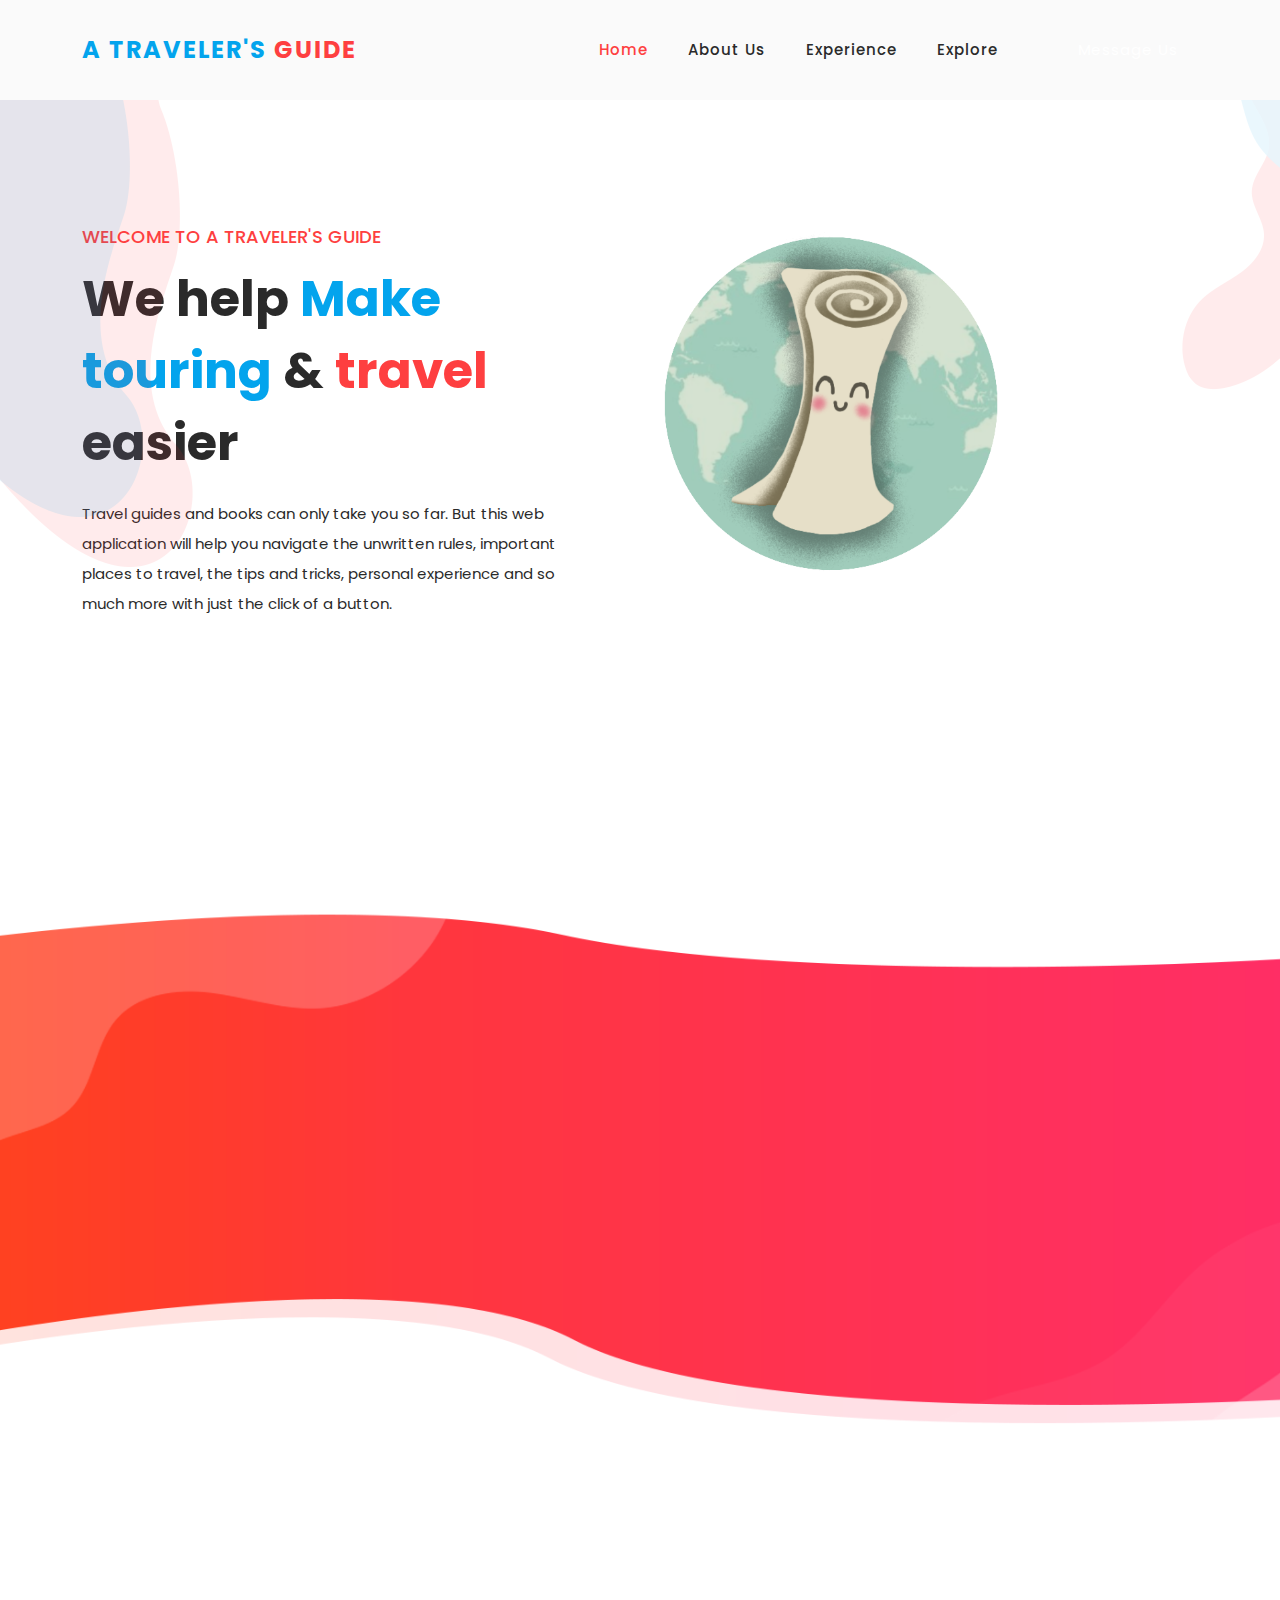
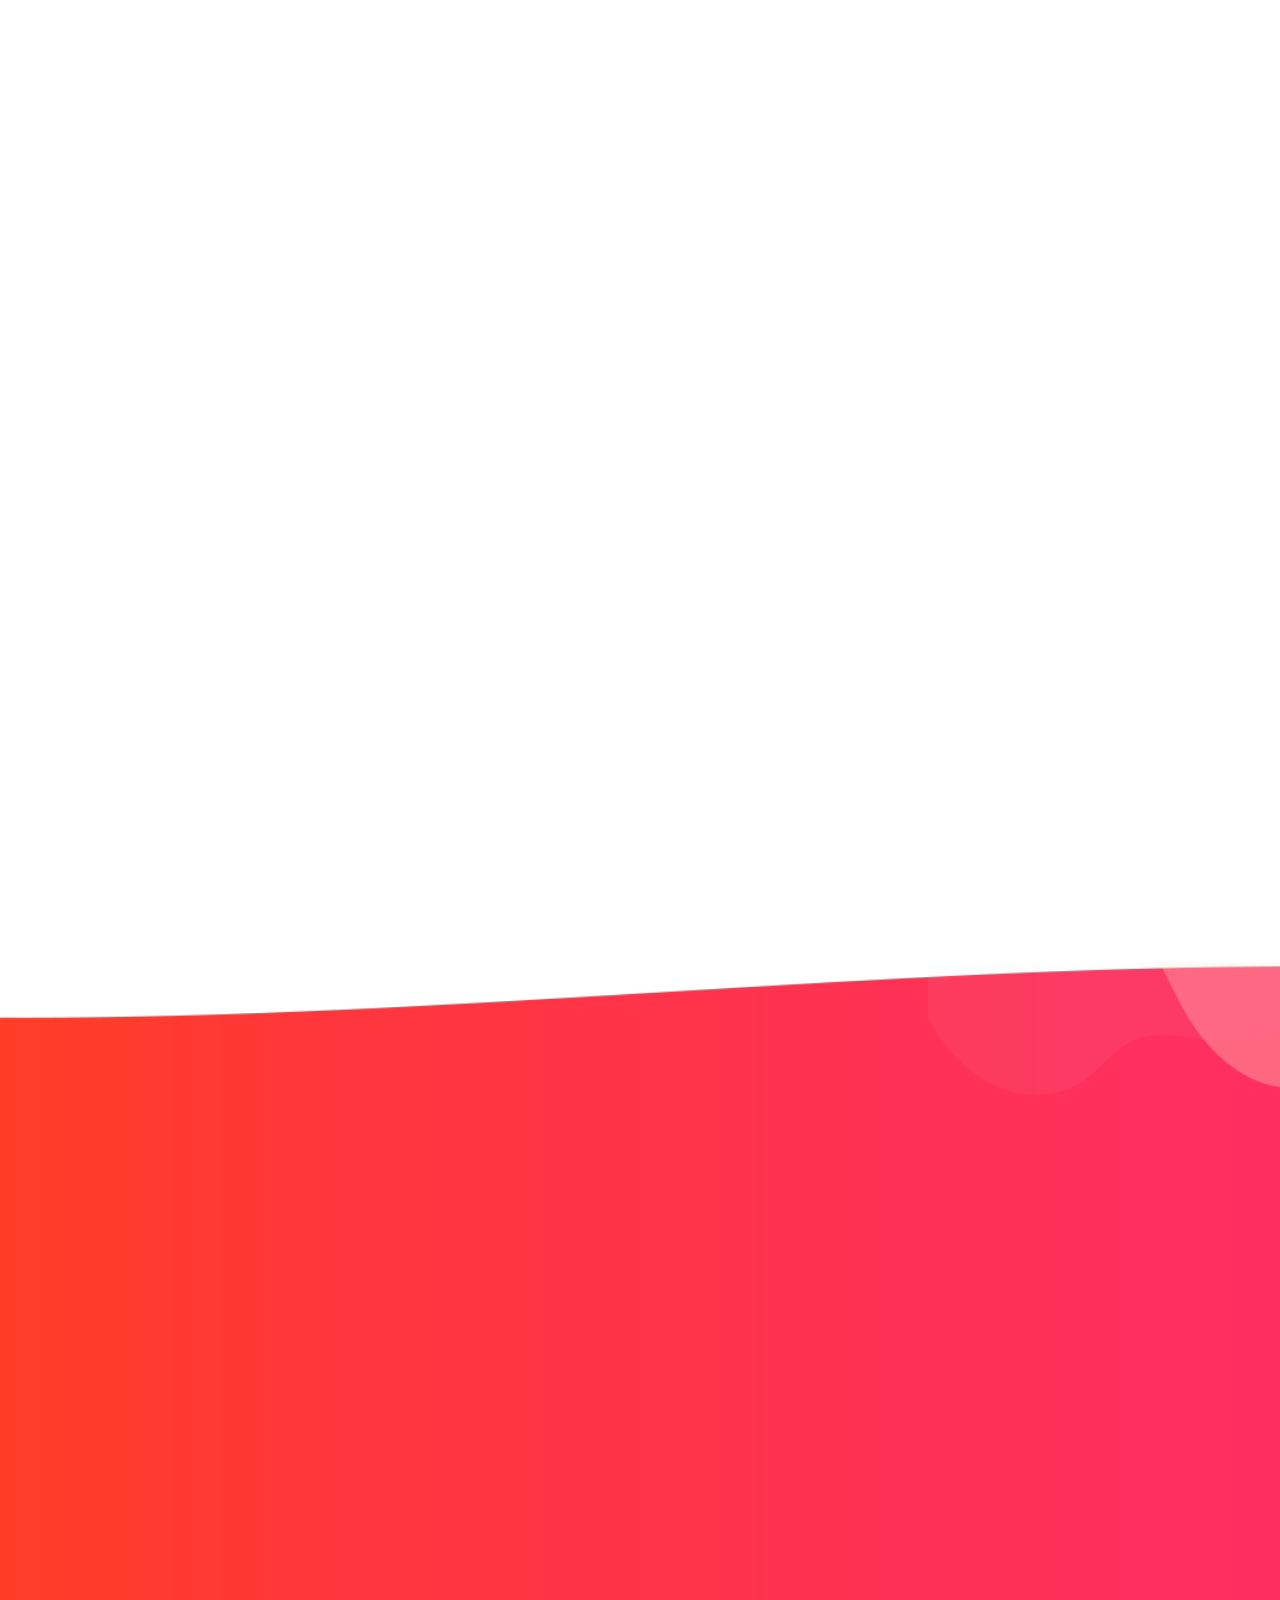
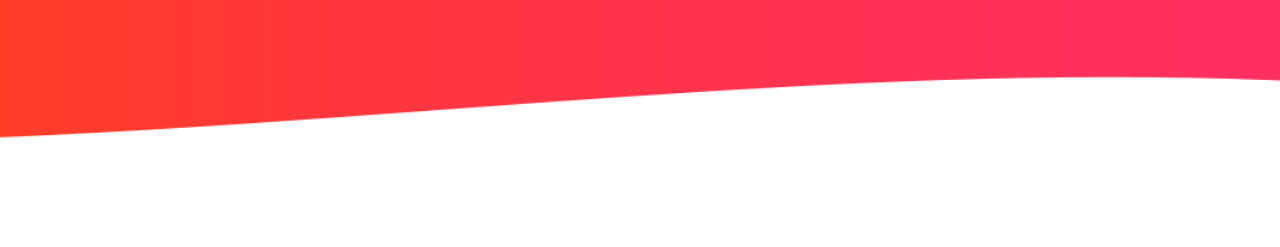
<file: ATravelersGuide/index.html>
<!DOCTYPE html>
<html lang="en">
  <head>
    <link rel="icon" href="images/logosmall.png" type="logosmall.png" sizes="32x32">
    <meta charset="UTF-8">
    <meta name="viewport" content="width=device-width, initial-scale=1, shrink-to-fit=no">
    <meta name="description" content="">
    <meta name="author" content="">
    <link rel="preconnect" href="https://fonts.gstatic.com">
    <link href="https://fonts.googleapis.com/css2?family=Poppins:wght@100;200;300;400;500;600;700;800;900&display=swap" rel="stylesheet">

    <title>A Traveler's Guide</title>
    <link href="vendor/bootstrap/css/bootstrap.min.css" rel="stylesheet">
    <link rel="stylesheet" href="assets/css/fontawesome.css">
    <link rel="stylesheet" href="assets/css/main-common.css">
    <link rel="stylesheet" href="assets/css/animated.css">
    <link rel="stylesheet" href="assets/css/owl.css">

  </head>

<body>
  <div id="js-preloader" class="js-preloader">
    <div class="preloader-inner">
      <span class="dot"></span>
      <div class="dots">
        <span></span>
        <span></span>
        <span></span>
      </div>
    </div>
  </div>
  <header class="header-area header-sticky wow slideInDown" data-wow-duration="0.75s" data-wow-delay="0s">
    <div class="container">
      <div class="row">
        <div class="col-12">
          <nav class="main-nav">
            <a href="index.html" class="logo">
              <h4>A Traveler's <span>Guide</span></h4>
            </a>
            <ul class="nav">
              <li class="scroll-to-section"><a href="#top" class="active">Home</a></li>
              <li class="scroll-to-section"><a href="#about">About Us</a></li>
              <li class="scroll-to-section"><a href="#services">Experience</a></li>
              <li class="scroll-to-section"><a href="#portfolio">Explore</a></li>
              <li class="scroll-to-section"><a href="#contact">Message Us</a></li> 
            </ul>        
          </nav>
        </div>
      </div>
    </div>
  </header>

  <div class="main-banner wow fadeIn" id="top" data-wow-duration="1s" data-wow-delay="0.5s">
    <div class="container">
      <div class="row">
        <div class="col-lg-12">
          <div class="row">
            <div class="col-lg-6 align-self-center">
              <div class="left-content header-text wow fadeInLeft" data-wow-duration="1s" data-wow-delay="1s">
                <h6>Welcome to A Traveler's Guide</h6>
                <h2>We help <em>Make touring </em> &amp; <span> travel</span> easier</h2>
                <p>Travel guides and books can only take you so far. But this web application will help you navigate the unwritten rules, important places to travel, the tips and tricks, personal experience and so much more with just the click of a button.</p>
              </div>
            </div>
            <div class="col-lg-4">
              <div class="right-image wow fadeInRight" data-wow-duration="1s" data-wow-delay="0.5s">
                <img src="images/logo.png" alt="A Traveler's Guide">
              </div>
            </div>
          </div>
        </div>
      </div>
    </div>
  </div>

  <div id="about" class="about-us section">
    <div class="container">
      <div class="row">
        <div class="col-lg-4">
          <div class="left-image wow fadeIn" data-wow-duration="1s" data-wow-delay="0.2s">
            <img src="images/map.png" alt="person graphic">
          </div>
        </div>
        <div class="col-lg-8 align-self-center">
          <div class="services">
            <div class="row">
              <div class="col-lg-6">
                <div class="item wow fadeIn" data-wow-duration="1s" data-wow-delay="0.9s">
                  <div class="icon">
                    <img src="images/createdby.png" alt="">
                  </div>
                  <div class="right-text">
                    <h4>Created By</h4>
                    <p>A group of three students who have a knack for traveling</p>
                  </div>
                </div>
              </div>
              <div class="col-lg-6">
                <div class="item wow fadeIn" data-wow-duration="1s" data-wow-delay="1.1s">
                  <div class="icon">
                    <img src="images/contactus.png" alt="">
                  </div>
                  <div class="right-text">
                    <h4>Contact us</h4>
                    <p>You can find us on instagram</p>
                  </div>
                </div>
              </div>
            </div>
          </div>
        </div>
      </div>
    </div>
  </div>

  <div id="services" class="our-services section">
    <div class="container">
      <div class="row">
        <div class="col-lg-6  align-self-center  wow fadeInLeft" data-wow-duration="1s" data-wow-delay="0.2s">
          <div class="left-image">
            <img src="images/explore.jpg" alt="">
          </div>
        </div>
        <div class="col-lg-6 wow fadeInRight" data-wow-duration="1s" data-wow-delay="0.2s">
          <div class="section-heading">
            <h2>Explore <em>new</em> places &amp; <span>people</span> </h2>
            <p>Everyone travels. It is human nature to explore and experience new things, people, places and culture. Join us to fly among others.</p>
          </div>
        </div>
      </div>
    </div>
  </div>

  <div id="portfolio" class="our-portfolio section">
    <div class="container">
      <div class="row">
        <div class="col-lg-6 offset-lg-3">
          <div class="section-heading  wow bounceIn" data-wow-duration="1s" data-wow-delay="0.2s">
            <h2>Type of Travel <em>Offers</em> &amp; What We <span>Provide</span></h2>
          </div>
        </div>
      </div>
      <div class="row">
        <div class="col-lg-4 col-sm-6">
          <a href="pilgrimage.html">
            <div class="item wow bounceInUp" data-wow-duration="1s" data-wow-delay="0.3s">
              <div class="hidden-content">
                <h4>Pilgrimage</h4>
                <p>India is known for its religious diversity. Tour its famous pilgrimage sites.</p>
              </div>
              <div class="showed-content">
                <img src="images/pilgrimage1.jpg" alt="">
              </div>
            </div>
          </a>
        </div>
        <div class="col-lg-4 col-sm-6">
          <a href="#">
            <div class="item wow bounceInUp" data-wow-duration="1s" data-wow-delay="0.4s">
              <div class="hidden-content">
                <h4>Holiday</h4>
                <p>A simple holiday or a break with family, friends or just yourself.</p>
              </div>
              <div class="showed-content">
                <img src="images/holiday3.webp" alt="">
              </div>
            </div>
          </a>
        </div>
        <div class="col-lg-4 col-sm-6">
          <a href="adventure.html">
            <div class="item wow bounceInUp" data-wow-duration="1s" data-wow-delay="0.5s">
              <div class="hidden-content">
                <h4>Exploratory Travel</h4>
                <p>Love to explore the place you are in? Travel to famous and exiting places!</p>
              </div>
              <div class="showed-content">
                <img src="images/exploreTrav.jpg" alt="">
              </div>
            </div>
          </a>
        </div>
      </div>
    </div>
  </div>

  

  <div id="contact" class="contact-us section">
    <div class="container">
      <div class="row">
        <div class="col-lg-6 align-self-center wow fadeInLeft" data-wow-duration="0.5s" data-wow-delay="0.25s">
          <div class="section-heading">
            <h2>Feel Free To Send Us a Message About Your Website Needs</h2>
            
            <div class="phone-info">
              <h4>For any enquiry, Call Us: <span><i class="fa fa-phone"></i> <a href="#">9876543210</a></span></h4>
            </div>
          </div>
        </div>
        <div class="col-lg-6 wow fadeInRight" data-wow-duration="0.5s" data-wow-delay="0.25s">
          <form id="contact" action="" method="post">
            <div class="row">
              <div class="col-lg-6">
                <fieldset>
                  <input type="name" name="name" id="name" placeholder="Name" autocomplete="on" required>
                </fieldset>
              </div>
              <div class="col-lg-6">
                <fieldset>
                  <input type="surname" name="surname" id="surname" placeholder="Surname" autocomplete="on" required>
                </fieldset>
              </div>
              <div class="col-lg-12">
                <fieldset>
                  <input type="text" name="email" id="email" pattern="[^ @]*@[^ @]*" placeholder="Your Email" required="">
                </fieldset>
              </div>
              <div class="col-lg-12">
                <fieldset>
                  <textarea name="message" type="text" class="form-control" id="message" placeholder="Message" required=""></textarea>  
                </fieldset>
              </div>
              <div class="col-lg-12">
                <fieldset>
                  <button type="submit" id="form-submit" class="main-button " onclick="sendMail();">Send Message</button>
                </fieldset>
              </div>
            </div>
          </form>
        </div>
      </div>
    </div>
  </div>

  <footer>
    <div class="container">
      <div class="row">
        <div class="col-lg-12 wow fadeIn" data-wow-duration="1s" data-wow-delay="0.25s">
          <p>Owned By nanshiman </p> 
        </div>
      </div>
    </div>
  </footer>
  <script src="vendor/jquery/jquery.min.js"></script>
  <script src="vendor/bootstrap/js/bootstrap.bundle.min.js"></script>
  <script src="assets/js/owl-carousel.js"></script>
  <script src="assets/js/animation.js"></script>
  <script src="assets/js/imagesloaded.js"></script>
  <script src="assets/js/templatemo-custom.js"></script>

</body>
</html>
</file>
<file: ATravelersGuide/assets/css/main-common.css>
/* 

TemplateMo 562 Space Dynamic

https://templatemo.com/tm-562-space-dynamic

*/

/* ---------------------------------------------
Table of contents
------------------------------------------------
01. font & reset css
02. reset
03. global styles
04. header
05. banner
06. features
07. testimonials
08. contact
09. footer
10. preloader
11. search
12. portfolio

--------------------------------------------- */
/* 
---------------------------------------------
font & reset css
--------------------------------------------- 
*/
@import url('https://fonts.googleapis.com/css2?family=Poppins:wght@100;200;300;400;500;600;700;800;900&display=swap');
/* 
---------------------------------------------
reset
--------------------------------------------- 
*/
html, body, div, span, applet, object, iframe, h1, h2, h3, h4, h5, h6, p, blockquote, div
pre, a, abbr, acronym, address, big, cite, code, del, dfn, em, font, img, ins, kbd, q,
s, samp, small, strike, strong, sub, sup, tt, var, b, u, i, center, dl, dt, dd, ol, ul, li,
figure, header, nav, section, article, aside, footer, figcaption {
  margin: 0;
  padding: 0;
  border: 0;
  outline: 0;
}
.tab {
  overflow: hidden;
  border: 1px solid #ccc;
  background-color: #f1f1f1;
}

/* Style the buttons that are used to open the tab content */
.tab button {
  background-color: inherit;
  float: left;
  border: none;
  outline: none;
  cursor: pointer;
  padding: 14px 16px;
  transition: 0.3s;
}

/* Change background color of buttons on hover */
.tab button:hover {
  background-color: #ddd;
}

/* Create an active/current tablink class */
.tab button.active {
  background-color: #ccc;
}

/* Style the tab content */
.tabcontent {
  display: none;
  padding: 6px 12px;
  border: 1px solid #ccc;
  border-top: none;
}
/* clear fix */
.grid:after {
  content: '';
  display: block;
  clear: both;
}

/* ---- .grid-item ---- */

.grid-sizer,
.grid-item {
  width: 50%;
}

.grid-item {
  float: left;
}

.grid-item img {
  display: block;
  max-width: 100%;
}

.clearfix:after {
  content: ".";
  display: block;
  clear: both;
  visibility: hidden;
  line-height: 0;
  height: 0;
}

.clearfix {
  display: inline-block;
}

html[xmlns] .clearfix {
  display: block;
}

* html .clearfix {
  height: 1%;
}

ul, li {
  padding: 0;
  margin: 0;
  list-style: none;
}

header, nav, section, article, aside, footer, hgroup {
  display: block;
}

* {
  box-sizing: border-box;
}

html, body {
  font-family: 'Poppins', sans-serif;
  font-weight: 400;
  background-color: #fff;
  -ms-text-size-adjust: 100%;
  -webkit-font-smoothing: antialiased;
  -moz-osx-font-smoothing: grayscale;
}

a {
  text-decoration: none !important;
}

h1, h2, h3, h4, h5, h6 {
  margin-top: 0px;
  margin-bottom: 0px;
}

ul {
  margin-bottom: 0px;
}

p {
  font-size: 15px;
  line-height: 30px;
  color: #2a2a2a;
}

img {
  width: 100%;
  overflow: hidden;
}

/* 
---------------------------------------------
global styles
--------------------------------------------- 
*/
html,
body {
  background: #fff;
  font-family: 'Poppins', sans-serif;
}

::selection {
  background: #03a4ed;
  color: #fff;
}

::-moz-selection {
  background: #03a4ed;
  color: #fff;
}

@media (max-width: 991px) {
  html, body {
    overflow-x: hidden;
  }
  .mobile-top-fix {
    margin-top: 30px;
    margin-bottom: 0px;
  }
  .mobile-bottom-fix {
    margin-bottom: 30px;
  }
  .mobile-bottom-fix-big {
    margin-bottom: 60px;
  }
}

.page-section {
  margin-top: 120px;
}

.section-heading h2 {
  font-size: 30px;
  text-transform: capitalize;
  color: #2a2a2a;
  font-weight: 700;
  letter-spacing: 0.25px;
  position: relative;
  z-index: 2;
  line-height: 44px;
}

.section-heading h2 em {
  font-style: normal;
  color: #03a4ed;
}

.section-heading h2 span {
  color: #fe3f40;
}

.main-blue-button a {
  display: inline-block;
  background-color: #03a4ed;
  font-size: 15px;
  font-weight: 400;
  color: #fff;
  text-transform: capitalize;
  padding: 12px 25px;
  border-radius: 23px;
  letter-spacing: 0.25px;
}

.main-red-button a {
  display: inline-block;
  background-color: #fe3f40;
  font-size: 15px;
  font-weight: 400;
  color: #fff;
  text-transform: capitalize;
  padding: 12px 25px;
  border-radius: 23px;
  letter-spacing: 0.25px;
}

.main-white-button a {
  display: inline-block;
  background-color: #fff;
  font-size: 15px;
  font-weight: 400;
  color: #fe3f40;
  text-transform: capitalize;
  padding: 12px 25px;
  border-radius: 23px;
  letter-spacing: 0.25px;
}

/* 
---------------------------------------------
header
--------------------------------------------- 
*/

.background-header {
  background-color: #fff!important;
  height: 80px!important;
  position: fixed!important;
  top: 0px;
  left: 0px;
  right: 0px;
  box-shadow: 0px 0px 10px rgba(0,0,0,0.15)!important;
}

.background-header .logo,
.background-header .main-nav .nav li a {
  color: #1e1e1e!important;
}

.background-header .main-nav .nav li:hover a {
  color: #fe3f40!important;
}

.background-header .nav li a.active {
  color: #fe3f40!important;
}

.header-area {
  background-color: #fafafa;
  position: absolute;
  top: 0px;
  left: 0px;
  right: 0px;
  z-index: 100;
  height: 100px;
  -webkit-transition: all .5s ease 0s;
  -moz-transition: all .5s ease 0s;
  -o-transition: all .5s ease 0s;
  transition: all .5s ease 0s;
}

.header-area .main-nav {
  min-height: 80px;
  background: transparent;
}

.header-area .main-nav .logo {
  line-height: 100px;
  color: #fff;
  font-size: 24px;
  font-weight: 700;
  text-transform: uppercase;
  letter-spacing: 2px;
  float: left;
  -webkit-transition: all 0.3s ease 0s;
  -moz-transition: all 0.3s ease 0s;
  -o-transition: all 0.3s ease 0s;
  transition: all 0.3s ease 0s;
}

.header-area .main-nav .logo h4 {
    font-size: 24px;
    font-weight: 700;
    text-transform: uppercase;
    color: #03a4ed;
    line-height: 100px;
    float: left;
    -webkit-transition: all 0.3s ease 0s;
    -moz-transition: all 0.3s ease 0s;
    -o-transition: all 0.3s ease 0s;
    transition: all 0.3s ease 0s;
}

.logo h4 span {
  color: #fe3f40;
}

.background-header .main-nav .logo h4 {
  line-height: 80px;
}

.background-header .main-nav .nav {
  margin-top: 20px !important;
}

.header-area .main-nav .nav {
  float: right;
  margin-top: 30px;
  margin-right: 0px;
  background-color: transparent;
  -webkit-transition: all 0.3s ease 0s;
  -moz-transition: all 0.3s ease 0s;
  -o-transition: all 0.3s ease 0s;
  transition: all 0.3s ease 0s;
  position: relative;
  z-index: 999;
}

.header-area .main-nav .nav li {
  padding-left: 20px;
  padding-right: 20px;
}

.header-area .main-nav .nav li:last-child {
  padding-right: 0px;
  padding-left: 40px;
}

.header-area .main-nav .nav li:last-child a ,
.background-header .main-nav .nav li:last-child a {
  color: #fff !important;
  padding: 0px 20px;
  font-weight: 400;
}

.header-area .main-nav .nav li:last-child a:hover,
.header-area .main-nav .nav li:last-child a.active {
  color: #fff !important;
}

.header-area .main-nav .nav li a {
  display: block;
  font-weight: 500;
  font-size: 15px;
  color: #2a2a2a;
  text-transform: capitalize;
  -webkit-transition: all 0.3s ease 0s;
  -moz-transition: all 0.3s ease 0s;
  -o-transition: all 0.3s ease 0s;
  transition: all 0.3s ease 0s;
  height: 40px;
  line-height: 40px;
  border: transparent;
  letter-spacing: 1px;
}

.header-area .main-nav .nav li a {
  color: #2a2a2a;
}

.header-area .main-nav .nav li:hover a,
.header-area .main-nav .nav li a.active {
  color: #fe3f40!important;
}

.background-header .main-nav .nav li:hover a,
.background-header .main-nav .nav li a.active {
  color: #fe3f40!important;
  opacity: 1;
}

.header-area .main-nav .nav li:last-child a:hover ,
.background-header .main-nav .nav li:last-child a:hover {
  background-color: #03a4ed;
}

.header-area .main-nav .nav li.submenu {
  position: relative;
  padding-right: 30px;
}

.header-area .main-nav .nav li.submenu:after {
  font-family: FontAwesome;
  content: "\f107";
  font-size: 12px;
  color: #2a2a2a;
  position: absolute;
  right: 18px;
  top: 12px;
}

.background-header .main-nav .nav li.submenu:after {
  color: #2a2a2a;
}

.header-area .main-nav .nav li.submenu ul {
  position: absolute;
  width: 200px;
  box-shadow: 0 2px 28px 0 rgba(0, 0, 0, 0.06);
  overflow: hidden;
  top: 50px;
  opacity: 0;
  transform: translateY(+2em);
  visibility: hidden;
  z-index: -1;
  transition: all 0.3s ease-in-out 0s, visibility 0s linear 0.3s, z-index 0s linear 0.01s;
}

.header-area .main-nav .nav li.submenu ul li {
  margin-left: 0px;
  padding-left: 0px;
  padding-right: 0px;
}

.header-area .main-nav .nav li.submenu ul li a {
  opacity: 1;
  display: block;
  background: #f7f7f7;
  color: #2a2a2a!important;
  padding-left: 20px;
  height: 40px;
  line-height: 40px;
  -webkit-transition: all 0.3s ease 0s;
  -moz-transition: all 0.3s ease 0s;
  -o-transition: all 0.3s ease 0s;
  transition: all 0.3s ease 0s;
  position: relative;
  font-size: 13px;
  font-weight: 400;
  border-bottom: 1px solid #eee;
}

.header-area .main-nav .nav li.submenu ul li a:hover {
  background: #fff;
  color: #fe3f40!important;
  padding-left: 25px;
}

.header-area .main-nav .nav li.submenu ul li a:hover:before {
  width: 3px;
}

.header-area .main-nav .nav li.submenu:hover ul {
  visibility: visible;
  opacity: 1;
  z-index: 1;
  transform: translateY(0%);
  transition-delay: 0s, 0s, 0.3s;
}

.header-area .main-nav .menu-trigger {
  cursor: pointer;
  display: block;
  position: absolute;
  top: 33px;
  width: 32px;
  height: 40px;
  text-indent: -9999em;
  z-index: 99;
  right: 40px;
  display: none;
}

.background-header .main-nav .menu-trigger {
  top: 23px;
}

.header-area .main-nav .menu-trigger span,
.header-area .main-nav .menu-trigger span:before,
.header-area .main-nav .menu-trigger span:after {
  -moz-transition: all 0.4s;
  -o-transition: all 0.4s;
  -webkit-transition: all 0.4s;
  transition: all 0.4s;
  background-color: #1e1e1e;
  display: block;
  position: absolute;
  width: 30px;
  height: 2px;
  left: 0;
}

.background-header .main-nav .menu-trigger span,
.background-header .main-nav .menu-trigger span:before,
.background-header .main-nav .menu-trigger span:after {
  background-color: #1e1e1e;
}

.header-area .main-nav .menu-trigger span:before,
.header-area .main-nav .menu-trigger span:after {
  -moz-transition: all 0.4s;
  -o-transition: all 0.4s;
  -webkit-transition: all 0.4s;
  transition: all 0.4s;
  background-color: #1e1e1e;
  display: block;
  position: absolute;
  width: 30px;
  height: 2px;
  left: 0;
  width: 75%;
}

.background-header .main-nav .menu-trigger span:before,
.background-header .main-nav .menu-trigger span:after {
  background-color: #1e1e1e;
}

.header-area .main-nav .menu-trigger span:before,
.header-area .main-nav .menu-trigger span:after {
  content: "";
}

.header-area .main-nav .menu-trigger span {
  top: 16px;
}

.header-area .main-nav .menu-trigger span:before {
  -moz-transform-origin: 33% 100%;
  -ms-transform-origin: 33% 100%;
  -webkit-transform-origin: 33% 100%;
  transform-origin: 33% 100%;
  top: -10px;
  z-index: 10;
}

.header-area .main-nav .menu-trigger span:after {
  -moz-transform-origin: 33% 0;
  -ms-transform-origin: 33% 0;
  -webkit-transform-origin: 33% 0;
  transform-origin: 33% 0;
  top: 10px;
}

.header-area .main-nav .menu-trigger.active span,
.header-area .main-nav .menu-trigger.active span:before,
.header-area .main-nav .menu-trigger.active span:after {
  background-color: transparent;
  width: 100%;
}

.header-area .main-nav .menu-trigger.active span:before {
  -moz-transform: translateY(6px) translateX(1px) rotate(45deg);
  -ms-transform: translateY(6px) translateX(1px) rotate(45deg);
  -webkit-transform: translateY(6px) translateX(1px) rotate(45deg);
  transform: translateY(6px) translateX(1px) rotate(45deg);
  background-color: #1e1e1e;
}

.background-header .main-nav .menu-trigger.active span:before {
  background-color: #1e1e1e;
}

.header-area .main-nav .menu-trigger.active span:after {
  -moz-transform: translateY(-6px) translateX(1px) rotate(-45deg);
  -ms-transform: translateY(-6px) translateX(1px) rotate(-45deg);
  -webkit-transform: translateY(-6px) translateX(1px) rotate(-45deg);
  transform: translateY(-6px) translateX(1px) rotate(-45deg);
  background-color: #1e1e1e;
}

.background-header .main-nav .menu-trigger.active span:after {
  background-color: #1e1e1e;
}

.header-area.header-sticky {
  min-height: 80px;
}

.header-area .nav {
  margin-top: 30px;
}

.header-area.header-sticky .nav li a.active {
  color: #fe3f40;
}

@media (max-width: 1200px) {
  .header-area .main-nav .nav li {
    padding-left: 12px;
    padding-right: 12px;
  }
  .header-area .main-nav:before {
    display: none;
  }
}

@media (max-width: 992px) {
  .header-area .main-nav .nav li:last-child  ,
  .background-header .main-nav .nav li:last-child {
    display: none;
  }
  .header-area .main-nav .nav li:nth-child(6),
  .background-header .main-nav .nav li:nth-child(6) {
    padding-right: 0px;
  }
}

@media (max-width: 767px) {
  .background-header .main-nav .nav {
    margin-top: 80px !important;
  }
  .header-area .main-nav .logo {
    color: #1e1e1e;
  }
  .header-area.header-sticky .nav li a:hover,
  .header-area.header-sticky .nav li a.active {
    color: #fe3f40!important;
    opacity: 1;
  }
  .header-area.header-sticky .nav li.search-icon a {
    width: 100%;
  }
  .header-area {
    background-color: #f7f7f7;
    padding: 0px 15px;
    height: 100px;
    box-shadow: none;
    text-align: center;
  }
  .header-area .container {
    padding: 0px;
  }
  .header-area .logo {
    margin-left: 30px;
  }
  .header-area .menu-trigger {
    display: block !important;
  }
  .header-area .main-nav {
    overflow: hidden;
  }
  .header-area .main-nav .nav {
    float: none;
    width: 100%;
    display: none;
    -webkit-transition: all 0s ease 0s;
    -moz-transition: all 0s ease 0s;
    -o-transition: all 0s ease 0s;
    transition: all 0s ease 0s;
    margin-left: 0px;
  }
  .background-header .nav {
    margin-top: 80px;
  }
  .header-area .main-nav .nav li:first-child {
    border-top: 1px solid #eee;
  }
  .header-area.header-sticky .nav {
    margin-top: 100px;
  }
  .header-area .main-nav .nav li {
    width: 100%;
    background: #fff;
    border-bottom: 1px solid #e7e7e7;
    padding-left: 0px !important;
    padding-right: 0px !important;
  }
  .header-area .main-nav .nav li a {
    height: 50px !important;
    line-height: 50px !important;
    padding: 0px !important;
    border: none !important;
    background: #f7f7f7 !important;
    color: #191a20 !important;
  }
  .header-area .main-nav .nav li a:hover {
    background: #eee !important;
    color: #fe3f40!important;
  }
  .header-area .main-nav .nav li.submenu ul {
    position: relative;
    visibility: inherit;
    opacity: 1;
    z-index: 1;
    transform: translateY(0%);
    transition-delay: 0s, 0s, 0.3s;
    top: 0px;
    width: 100%;
    box-shadow: none;
    height: 0px;
  }
  .header-area .main-nav .nav li.submenu ul li a {
    font-size: 12px;
    font-weight: 400;
  }
  .header-area .main-nav .nav li.submenu ul li a:hover:before {
    width: 0px;
  }
  .header-area .main-nav .nav li.submenu ul.active {
    height: auto !important;
  }
  .header-area .main-nav .nav li.submenu:after {
    color: #3B566E;
    right: 25px;
    font-size: 14px;
    top: 15px;
  }
  .header-area .main-nav .nav li.submenu:hover ul, .header-area .main-nav .nav li.submenu:focus ul {
    height: 0px;
  }
}

@media (min-width: 767px) {
  .header-area .main-nav .nav {
    display: flex !important;
  }
}

/* 
---------------------------------------------
preloader
--------------------------------------------- 
*/

.js-preloader {
    position: fixed;
    top: 0;
    left: 0;
    right: 0;
    bottom: 0;
    background-color: #fff;
    display: -webkit-box;
    display: flex;
    -webkit-box-align: center;
    align-items: center;
    -webkit-box-pack: center;
    justify-content: center;
    opacity: 1;
    visibility: visible;
    z-index: 9999;
    -webkit-transition: opacity 0.25s ease;
    transition: opacity 0.25s ease;
}

.js-preloader.loaded {
    opacity: 0;
    visibility: hidden;
    pointer-events: none;
}

@-webkit-keyframes dot {
    50% {
        -webkit-transform: translateX(96px);
        transform: translateX(96px);
    }
}

@keyframes dot {
    50% {
        -webkit-transform: translateX(96px);
        transform: translateX(96px);
    }
}

@-webkit-keyframes dots {
    50% {
        -webkit-transform: translateX(-31px);
        transform: translateX(-31px);
    }
}

@keyframes dots {
    50% {
        -webkit-transform: translateX(-31px);
        transform: translateX(-31px);
    }
}

.preloader-inner {
    position: relative;
    width: 142px;
    height: 40px;
    background: #fff;
}

.preloader-inner .dot {
    position: absolute;
    width: 16px;
    height: 16px;
    top: 12px;
    left: 15px;
    background: #fe3f40;
    border-radius: 50%;
    -webkit-transform: translateX(0);
    transform: translateX(0);
    -webkit-animation: dot 2.8s infinite;
    animation: dot 2.8s infinite;
}

.preloader-inner .dots {
    -webkit-transform: translateX(0);
    transform: translateX(0);
    margin-top: 12px;
    margin-left: 31px;
    -webkit-animation: dots 2.8s infinite;
    animation: dots 2.8s infinite;
}

.preloader-inner .dots span {
    display: block;
    float: left;
    width: 16px;
    height: 16px;
    margin-left: 16px;
    background: #fe3f40;
    border-radius: 50%;
}



/* 
---------------------------------------------
Banner Style
--------------------------------------------- 
*/

.main-banner {
  background-repeat: no-repeat;
  background-position: center center;
  background-size: cover;
  padding: 226px 0px 120px 0px;
  position: relative;
  overflow: hidden;
}

.main-banner:after {
  content: '';
  background-image: url(../images/baner-dec-left.png);
  background-repeat: no-repeat;
  position: absolute;
  left: 0;
  top: 100px;
  width: 193px;
  height: 467px;
}

.main-banner:before {
  content: '';
  background-image: url(../images/baner-dec-right.png);
  background-repeat: no-repeat;
  position: absolute;
  right: 0;
  top: 100px;
  width: 98px;
  height: 290px;
}

.main-banner .left-content {
  margin-right: 45px;
}

.main-banner .left-content h6 {
  text-transform: uppercase;
  font-size: 18px;
  color: #fe3f40;
  margin-bottom: 15px;
}

.main-banner .left-content h2 {
  font-size: 50px;
  font-weight: 700;
  color: #2a2a2a;
  line-height: 72px;
}

.main-banner .left-content h2 em {
  color: #03a4ed;
  font-style: normal;
}

.main-banner .left-content h2 span {
  color: #fe3f40;
}

.main-banner .left-content p {
  margin: 20px 0px;
}

.main-banner .left-content form {
  margin-top: 30px;
  width: 470px;
  height: 66px;
  position: relative;
}

.main-banner .left-content form button {
  position: absolute;
  right: 10px;
  top: 10px;
  display: inline-block;
  background-color: #fff;
  font-size: 15px;
  font-weight: 500;
  color: #fe3f40;
  text-transform: capitalize;
  padding: 12px 25px;
  border-radius: 23px;
  letter-spacing: 0.25px;
  outline: none;
  border: none;
}

.main-banner .left-content form input {
  width: 470px;
  height: 66px;
  background-color: #03a4ed;
  border-radius: 33px;
  border: none;
  outline: none;
  padding: 0px 25px;
  color: #fff;
  letter-spacing: 0.25px;
  font-size: 15px;
  font-weight: 300;
}

.main-banner .left-content form input::placeholder {
  color: #fff;
}



/* 
---------------------------------------------
About Us Style
--------------------------------------------- 
*/

#about {
  margin-top: 120px;
}

.about-us {
  background-image: url(../images/about-bg.png);
  background-repeat: no-repeat;
  background-position: center center;
  background-size: cover;
  padding: 140px 0px 120px 0px;
}

.about-us .left-image {
  margin-right: 45px;
}

.about-us .services .item {
  margin-bottom: 30px;
}

.about-us .services .item .icon {
  float: left;
  margin-right: 25px;
}

.about-us .services .item .icon img {
  max-width: 70px;
}

.about-us .services .item h4 {
  color: #fff;
  font-size: 20px;
  font-weight: 700;
  margin-bottom: 12px;
}

.about-us .services .item p {
  color: #fff;
}


/* 
---------------------------------------------
Services Style
--------------------------------------------- 
*/

.our-services {
  margin-top: 0px;
  padding-top: 120px;
}

.our-services .left-image {
  margin-right: 45px;
}

.our-services .section-heading h2 {
  margin-right: 100px;
}

.our-services .section-heading p {
  margin-top: 30px;
  margin-bottom: 60px;
}

.our-services .progress-skill-bar {
  margin-bottom: 30px;
  position: relative;
  width: 100%;
}

.our-services .progress-skill-bar span {
  position: absolute;
  top: 0;
  font-size: 18px;
  font-weight: 600;
  color: #03a4ed;
}

.our-services .first-bar span {
  left: 69%;
}

.our-services .second-bar span {
  left: 81%;
}

.our-services .third-bar span {
  left: 88%;
}

.our-services .progress-skill-bar h4 {
  font-size: 18px;
  font-weight: 700;
  color: #2a2a2a;
  margin-bottom: 14px;
}

.our-services .progress-skill-bar .full-bar {
  width: 100%;
  height: 6px;
  border-radius: 3px;
  background-color: #f7eff1;
  position: relative;
  z-index: 1;
}

.our-services .progress-skill-bar .filled-bar {
  background: rgb(255,77,30);
  background: linear-gradient(105deg, rgba(255,77,30,1) 0%, rgba(255,44,109,1) 100%);
  height: 6px;
  border-radius: 3px;
  margin-bottom: -6px;
  position: relative;
  z-index: 2;
}

.our-services .first-bar .filled-bar {
  width: 71%;
}

.our-services .second-bar .filled-bar {
  width: 83%;
}

.our-services .third-bar .filled-bar {
  width: 90%;
}


/* 
---------------------------------------------
Portfolio
--------------------------------------------- 
*/

.our-portfolio {
  padding-top: 120px;
  margin-top: 0px;
}

.our-portfolio .section-heading h2 {
  text-align: center;
  margin: 0px 90px 0px 90px;
  margin-bottom: 120px;
  position: relative;
  z-index: 1;
}

.our-portfolio .item {
  position: relative;
}

.our-portfolio .item:hover .hidden-content {
  top: -100px;
  opacity: 1;
  visibility: visible;
}

.our-portfolio .item:hover .showed-content {
  top: 90px;
}

.our-portfolio .hidden-content {
  background: rgb(255,77,30);
  background: linear-gradient(105deg, rgba(255,77,30,1) 0%, rgba(255,44,109,1) 100%);
  padding: 30px;
  border-radius: 20px;
  text-align: center;
  opacity: 0;
  top: 0;
  visibility: hidden;
  position: absolute;
  z-index: 2;
  transition: all 0.5s;
}

.our-portfolio .hidden-content:after {
  width: 20px;
  height: 20px;
  position: absolute;
  background: rgb(255,77,30);
  content: '';
  left: 50%;
  bottom: -8px;
  margin-left: -5px;
  transform: rotate(45deg);
  background: linear-gradient(105deg, rgba(255,52,69,1) 0%, rgba(255,51,78,1) 100%);
  z-index: -1;
}

.our-portfolio .hidden-content h4 {
  font-size: 20px;
  font-weight: 700;
  color: #fff;
  margin-bottom: 20px;
}

.our-portfolio .hidden-content p {
  color: #fff;
}

.our-portfolio .showed-content {
  top: 0px;
  position: relative;
  z-index: 3;
  background-color: #fff;
  text-align: center;
  padding: 50px;
  border-radius: 20px;
  box-shadow: 0px 0px 10px rgba(0,0,0,0.1);
  transition: all 0.5s;
}
.tabcontent .showed-content1 img {
  max-width: 400px;
}
.our-portfolio .showed-content img {
  max-width: 500px;
}


/* 
---------------------------------------------
Blog
--------------------------------------------- 
*/

.our-blog {
  position: relative;
  margin-top: 80px;
  padding-top: 120px;
}

.our-blog .section-heading h2 {
  margin-right: 180px;
}

.our-blog .top-dec {
  text-align: right;
  margin-top: -80px;
}

.our-blog .top-dec img {
  max-width: 270px;
}

.our-blog .left-image {
  position: relative;
}

.our-blog .left-image img {
  border-radius: 20px;
  box-shadow: 0px 0px 15px rgba(0,0,0,0.1);
}

.our-blog .left-image .info {
  position: relative;
}

.our-blog .left-image .info .inner-content {
  background-color: #fff;
  box-shadow: 0px 0px 15px rgba(0,0,0,0.1);
  border-radius: 20px;
  margin-right: 75px;
  position: absolute;
  margin-top: -100px;
  padding: 30px;
}

.our-blog .left-image ul li {
  display: inline-block;
  font-size: 15px;
  color: #afafaf;
  font-weight: 300;
  margin-right: 20px;
}

.our-blog .left-image ul li:last-child {
  margin-right: 0px;
}

.our-blog .left-image ul li i {
  color: #ff4d61;
  font-size: 16px;
  margin-right: 8px;
}

.our-blog .left-image h4 {
  font-size: 20px;
  font-weight: 700;
  color: #2a2a2a;
  margin: 20px 0px 15px 0px;
}

.our-blog .left-image .info .main-blue-button {
  position: absolute;
  bottom: -80px;
  left: 0;
}

.our-blog .right-list {
  margin-left: 30px;
}

.our-blog .right-list ul li {
  display: inline-flex;
  width: 100%;
  margin-bottom: 30px;
}

.our-blog .right-list .left-content {
  margin-right: 45px;
}

.our-blog .right-list .left-content span {
  font-size: 15px;
  color: #afafaf;
  font-weight: 300;
}

.our-blog .right-list .left-content span i {
  color: #ff4d61;
  font-size: 16px;
  margin-right: 8px;
}

.our-blog .right-list .left-content h4 {
  font-size: 20px;
  font-weight: 700;
  color: #2a2a2a;
  margin: 20px 0px 15px 0px;
}


.our-blog .right-list .right-image img {
  width: 250px;
  border-radius: 20px;
}


/* 
---------------------------------------------
contact
--------------------------------------------- 
*/

.contact-us {
  padding: 160px 0px;
  background-image: url(../images/contact-bg.png);
  background-repeat: no-repeat;
  background-position: center center;
  background-size: cover;
}

.contact-us .section-heading h2,
.contact-us .section-heading h2 em,
.contact-us .section-heading h2 span {
  color: #fff;
}

.contact-us .section-heading p {
  color: #fff;
  margin-top: 30px;
}

.phone-info {
  margin-top: 40px;
}

.phone-info h4 {
  font-size: 20px;
  font-weight: 700;
  color: #fff;
}

.phone-info h4 span i {
  width: 46px;
  height: 46px;
  display: inline-block;
  text-align: center;
  line-height: 46px;
  background-color: #fff;
  border-radius: 50%;
  color: #ff3b2c;
  font-size: 22px;
  margin-left: 30px;
  margin-right: 15px;
}

.phone-info h4 span a {
  color: #fff;
  font-size: 15px;
  font-weight: 400;
}

form#contact .contact-dec {
  position: absolute;
  right: -166px;
  bottom: 0;
}

form#contact .contact-dec img {
  max-width: 178px;
}

form#contact {
  margin-left: 30px;
  position: relative;
  background-color: #fff;
  padding: 60px 30px;
  border-radius: 20px;
}

form#contact input {
  width: 100%;
  height: 46px;
  border-radius: 33px;
  background-color: #d1f3ff;
  border: none;
  outline: none;
  font-size: 15px;
  font-weight: 300;
  color: #2a2a2a;
  padding: 0px 20px;
  margin-bottom: 20px;
}

form#contact input::placeholder {
  color: #2a2a2a;
}

form#contact textarea {
  width: 100%;
  min-width: 100%;
  max-width: 100%;
  max-height: 180px;
  min-height: 140px;
  height: 140px;
  border-radius: 20px;
  background-color: #d1f3ff;
  border: none;
  outline: none;
  font-size: 15px;
  font-weight: 300;
  color: #2a2a2a;
  padding: 15px 20px;
  margin-bottom: 20px;
}

form#contact textarea::placeholder {
  color: #2a2a2a;
}

form#contact button {
  display: inline-block;
  background-color: #03a4ed;
  font-size: 15px;
  font-weight: 400;
  color: #fff;
  text-transform: capitalize;
  padding: 12px 25px;
  border-radius: 23px;
  letter-spacing: 0.25px;
  border: none;
  outline: none;
  transition: all .3s;
}

form#contact button:hover {
  background-color: #fe3f40;
}


/* 
---------------------------------------------
Footer Style
--------------------------------------------- 
*/

footer p {
  text-align: center;
  margin: 30px 0px 45px 0px;
}

footer p a {
  color: #fe3f40;
}

/* 
---------------------------------------------
responsive
--------------------------------------------- 
*/

@media (max-width: 1645px) {
  form#contact .contact-dec {
    display: none;
  }
}

@media (max-width: 992px) {
  .main-banner {
    padding-top: 196px;
  }
  .main-banner .left-content {
    margin-right: 0px;
    text-align: center;
    margin-bottom: 45px;
  }
  .main-banner:after {
    top: 76px;
    z-index: -1;
  }
  .main-banner .left-content form,
  .main-banner .left-content form input {
    width: 100%!important;
  }
  #about {
    margin-top: 0px;
  }
  .about-us {
    position: relative;
    background-image: none;
    padding: 0px;
  }
  .about-us .left-image {
    margin-right: 0px;
    position: absolute;
    bottom: -220px;
    right: 0;
  }
  .about-us .services {
    text-align: center;
  }
  .about-us .services .item  {
    background: rgb(255,77,30);
    background: linear-gradient(105deg, rgba(255,77,30,1) 0%, rgba(255,44,109,1) 100%);
    padding: 30px;
    border-radius: 20px;
    display: inline-block;
  }
  .about-us .services .item .right-text {
    text-align: left;
  }
  .our-services {
    margin-top: 200px;
  }
  .our-services .left-image {
    margin-right: 0px;
    margin-bottom: 45px;
  }
  .our-services .section-heading h2,
  .our-services .section-heading p {
    margin-right: 0px;
    text-align: center;
  }
  .our-portfolio .section-heading h2 {
    margin: 0px 0px 80px 0px;
  }
  .our-portfolio .item {
    margin-bottom: 15px;
  }
  .our-blog {
    margin-top: 0px;
  }
  .our-blog .top-dec {
    display: none;
  }
  .our-blog .section-heading h2 {
    margin-right: 0px;
    text-align: center;
    margin-bottom: 45px;
  }
  .our-blog .left-image .info .inner-content {
    position: relative;
    margin-right: 0px;
  }
  .our-blog .left-image .info .main-blue-button {
    position: relative;
    bottom: 0px;
    margin-top: 30px;
  }
  .our-blog .left-image {
    margin-bottom: 45px;
  }
  .contact-us {
    margin-top: 60px;
    padding: 120px 0px;
  }
  .contact-us .section-heading {
    text-align: center;
  }
  form#contact {
    margin-left: 0px;
    margin-top: 30px;
  }
  form#contact .contact-dec {
    display: none;
  }
  footer p {
    margin: 15px 0px 30px 0px;
  }
}

@media (max-width: 767px) {
  .about-us .left-image {
    bottom: -280px;
  }
  .our-blog .right-list {
    margin-left: 0px;
  }
  .our-blog .right-list ul li {
    display: inline-block;
    margin-top: 0px;
    padding-top: 30px;
    border-top: 1px solid #eee;
  }
  .our-blog .right-list .left-content {
    margin-right: 0px;
    width: 100%;
    margin-bottom: 15px;
  }
  .our-blog .right-list .right-image,
  .our-blog .right-list .right-image img {
    width: 100%;
  }
  .phone-info h4 span {
    display: block;
    margin-top: 15px;
  }
  .phone-info h4 span i {
    margin-left: 0px;
  }
}
</file>
